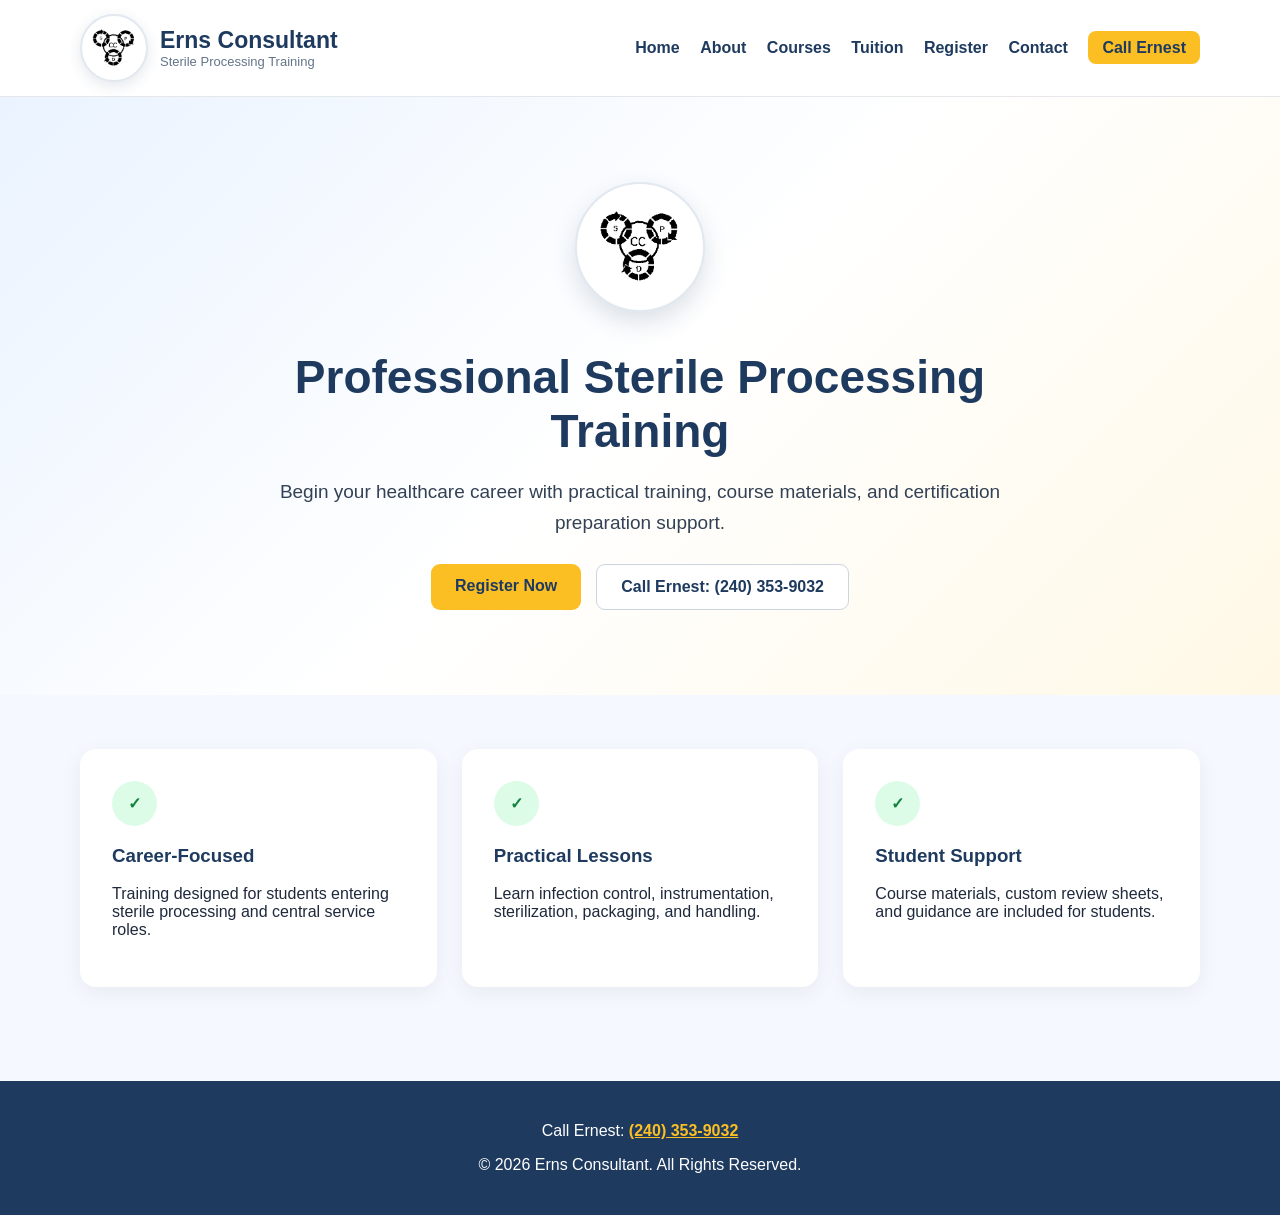
<file: index.html>
<!DOCTYPE html>
<html lang="en">
<head>
  <meta charset="UTF-8" />
  <meta name="viewport" content="width=device-width, initial-scale=1.0" />
  <title>Erns Consultant</title>
  <link rel="stylesheet" href="styles.css" />
</head>
<body>

<header class="site-header">
  <div class="container header-inner">
    <a class="brand" href="index.html">
      <span class="logo-badge">
        <img src="logo.png" alt="Erns Consultant Logo" class="logo">
      </span>
      <span>
        <span class="brand-title">Erns Consultant</span>
        <span class="brand-subtitle">Sterile Processing Training</span>
      </span>
    </a>

    <nav class="navbar">
      <a href="index.html">Home</a>
      <a href="about.html">About</a>
      <a href="courses.html">Courses</a>
      <a href="tuition.html">Tuition</a>
      <a href="register.html">Register</a>
      <a href="contact.html">Contact</a>
      <a href="tel:+12403539032" class="call-btn">Call Ernest</a>
    </nav>
  </div>
</header>

<main>
  <section class="hero">
    <div class="container hero-content">
      <div class="hero-logo-wrap">
        <img src="logo.png" alt="Erns Consultant Logo" class="hero-logo">
      </div>

      <h1>Professional Sterile Processing Training</h1>
      <p>Begin your healthcare career with practical training, course materials, and certification preparation support.</p>

      <div class="hero-actions">
        <a class="btn btn-primary" href="register.html">Register Now</a>
        <a class="btn btn-secondary" href="tel:+12403539032">Call Ernest: (240) 353-9032</a>
      </div>
    </div>
  </section>

  <section class="section">
    <div class="container grid-3">
      <div class="card">
        <div class="icon">✓</div>
        <h3>Career-Focused</h3>
        <p>Training designed for students entering sterile processing and central service roles.</p>
      </div>

      <div class="card">
        <div class="icon">✓</div>
        <h3>Practical Lessons</h3>
        <p>Learn infection control, instrumentation, sterilization, packaging, and handling.</p>
      </div>

      <div class="card">
        <div class="icon">✓</div>
        <h3>Student Support</h3>
        <p>Course materials, custom review sheets, and guidance are included for students.</p>
      </div>
    </div>
  </section>
</main>

<footer class="footer">
  <p>Call Ernest: <a href="tel:+12403539032">(240) 353-9032</a></p>
  <p>&copy; 2026 Erns Consultant. All Rights Reserved.</p>
</footer>

</body>
</html>
</file>
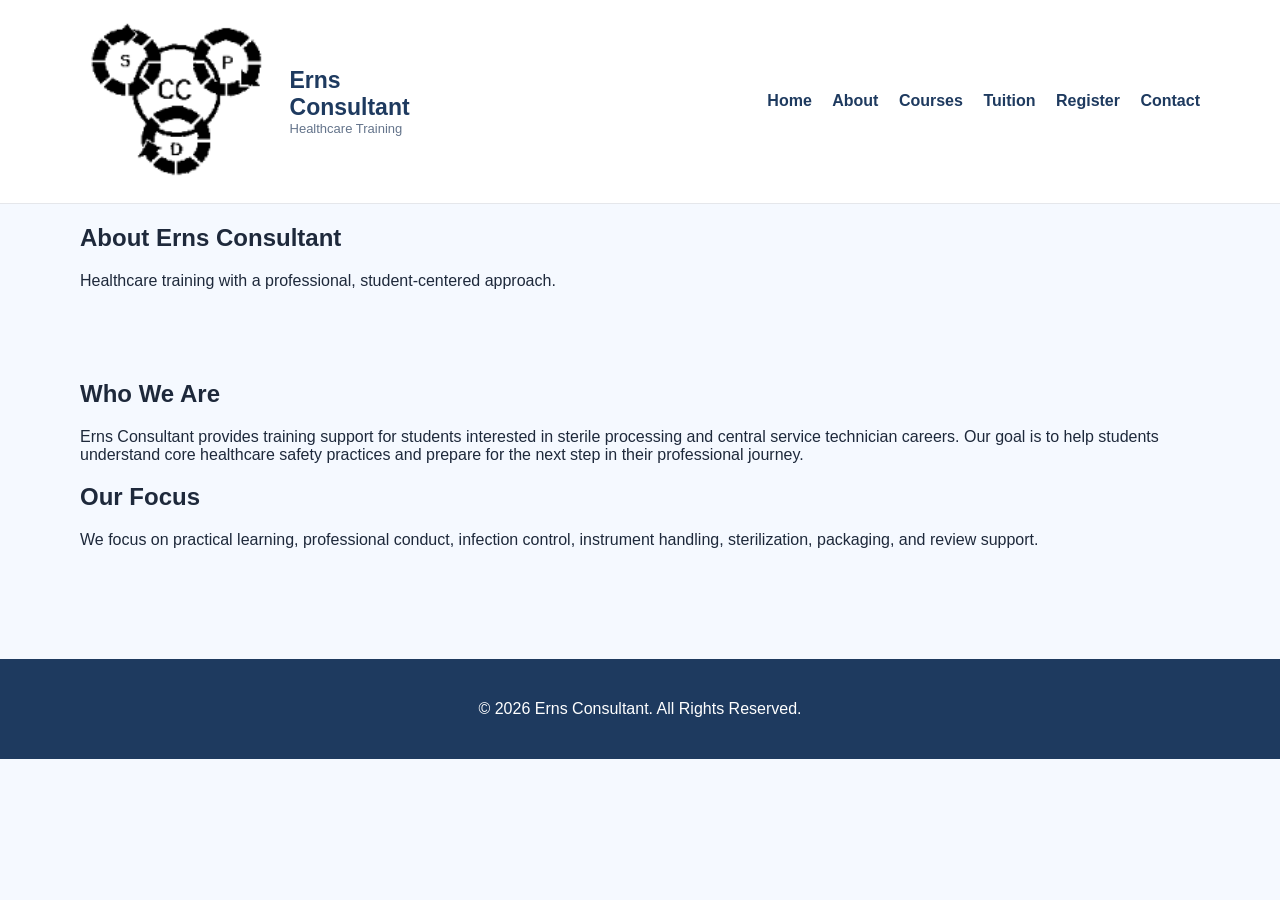
<file: about.html>
<!DOCTYPE html>
<html lang="en">
<head>
  <meta charset="UTF-8" />
  <meta name="viewport" content="width=device-width, initial-scale=1.0" />
  <title>About | Erns Consultant</title>
  <link rel="stylesheet" href="styles.css" />
</head>
<body>
<header class="site-header">
  <div class="container header-inner">
    <a class="brand" href="index.html">
      <img src="logo.png" alt="Erns Consultant Logo" class="logo" />
      <span>
        <span class="brand-title">Erns Consultant</span>
        <span class="brand-subtitle">Healthcare Training</span>
      </span>
    </a>
    <nav class="navbar">
      <a href="index.html">Home</a>
      <a href="about.html">About</a>
      <a href="courses.html">Courses</a>
      <a href="tuition.html">Tuition</a>
      <a href="register.html">Register</a>
      <a href="contact.html">Contact</a>
    </nav>
  </div>
</header>
<main>
  <section class="page-hero"><div class="container"><h1>About Erns Consultant</h1><p>Healthcare training with a professional, student-centered approach.</p></div></section>
  <section class="section"><div class="container content-card"><h2>Who We Are</h2><p>Erns Consultant provides training support for students interested in sterile processing and central service technician careers. Our goal is to help students understand core healthcare safety practices and prepare for the next step in their professional journey.</p><h2>Our Focus</h2><p>We focus on practical learning, professional conduct, infection control, instrument handling, sterilization, packaging, and review support.</p></div></section>
</main>
<footer class="footer">
  <div class="container footer-bottom">
    <p>&copy; 2026 Erns Consultant. All Rights Reserved.</p>
  </div>
</footer>
</body>
</html>
</file>
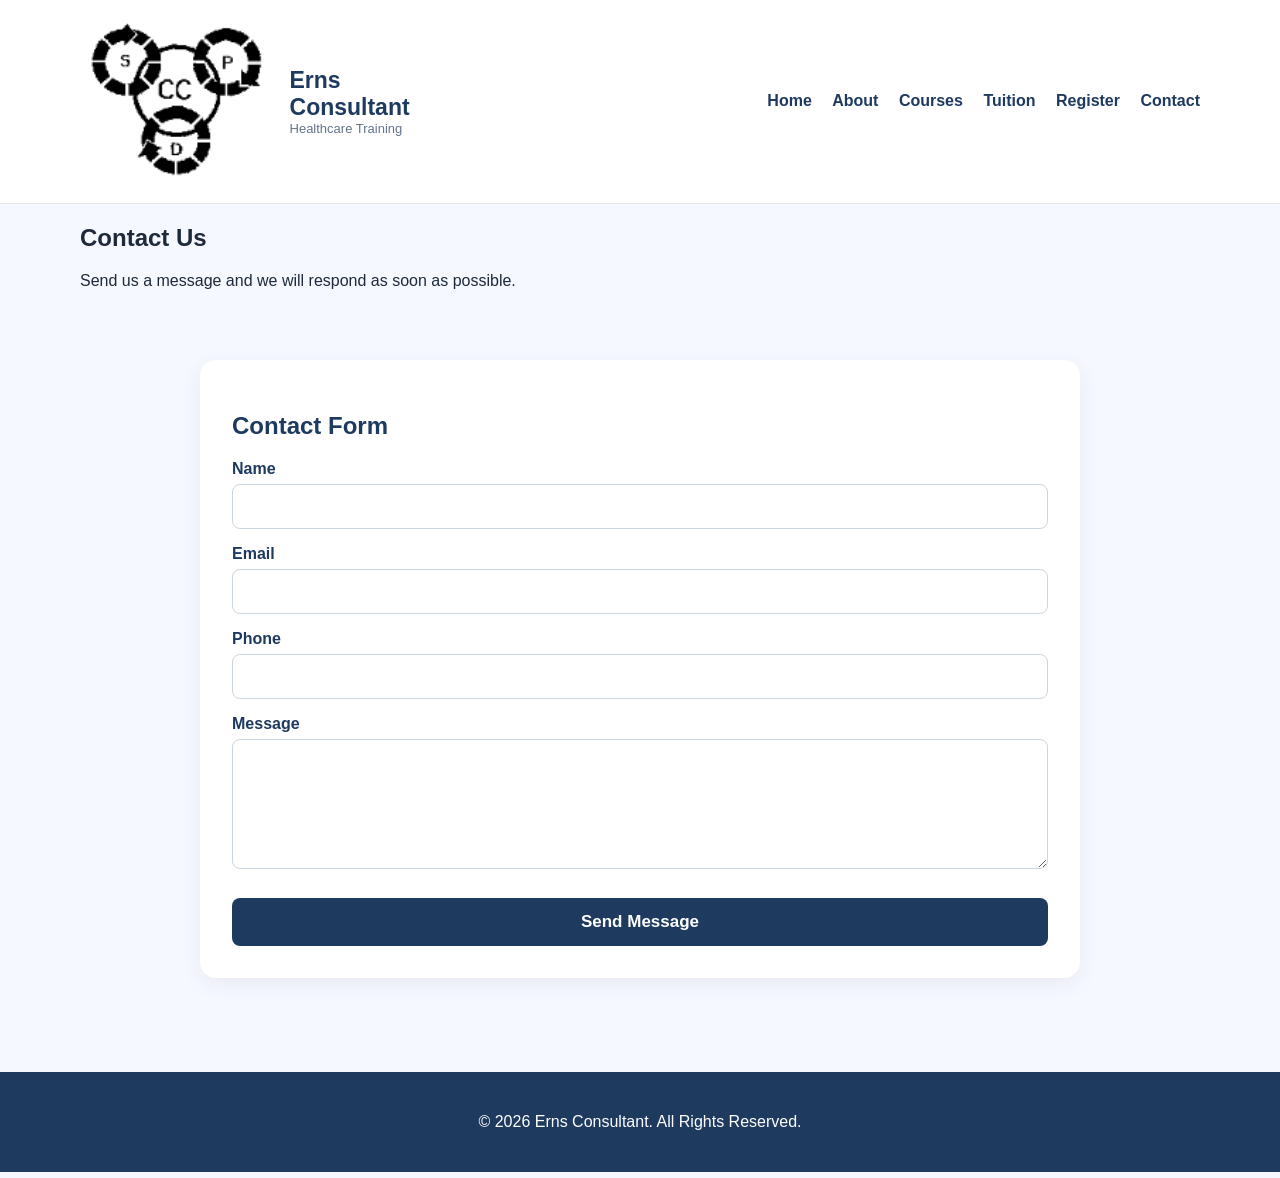
<file: contact.html>
<!DOCTYPE html>
<html lang="en">
<head>
  <meta charset="UTF-8" />
  <meta name="viewport" content="width=device-width, initial-scale=1.0" />
  <title>Contact | Erns Consultant</title>
  <link rel="stylesheet" href="styles.css" />
</head>
<body>
<header class="site-header">
  <div class="container header-inner">
    <a class="brand" href="index.html">
      <img src="logo.png" alt="Erns Consultant Logo" class="logo" />
      <span>
        <span class="brand-title">Erns Consultant</span>
        <span class="brand-subtitle">Healthcare Training</span>
      </span>
    </a>
    <nav class="navbar">
      <a href="index.html">Home</a>
      <a href="about.html">About</a>
      <a href="courses.html">Courses</a>
      <a href="tuition.html">Tuition</a>
      <a href="register.html">Register</a>
      <a href="contact.html">Contact</a>
    </nav>
  </div>
</header>
<main>
  <section class="page-hero"><div class="container"><h1>Contact Us</h1><p>Send us a message and we will respond as soon as possible.</p></div></section>
  <section class="section"><div class="container"><div class="form-card">
    <h2>Contact Form</h2>
    <form action="https://formsubmit.co/arichardkwaku@gmail.com" method="POST">
      <input type="hidden" name="_subject" value="New Contact Message - Erns Consultant">
      <input type="hidden" name="_template" value="table">
      <input type="hidden" name="_captcha" value="true">
      <input type="hidden" name="_next" value="https://rappiah37.github.io/web2026/thankyou.html">
      <input type="hidden" name="_autoresponse" value="Thank you for contacting Erns Consultant. We received your message and will respond soon.">
      <input type="text" name="_honey" style="display:none">
      <label>Name</label><input type="text" name="Name" required>
      <label>Email</label><input type="email" name="email" required>
      <label>Phone</label><input type="tel" name="Phone">
      <label>Message</label><textarea name="Message" rows="6" required></textarea>
      <button type="submit" class="submit-btn">Send Message</button>
    </form>
  </div></div></section>
</main>
<footer class="footer">
  <div class="container footer-bottom">
    <p>&copy; 2026 Erns Consultant. All Rights Reserved.</p>
  </div>
</footer>
</body>
</html>
</file>
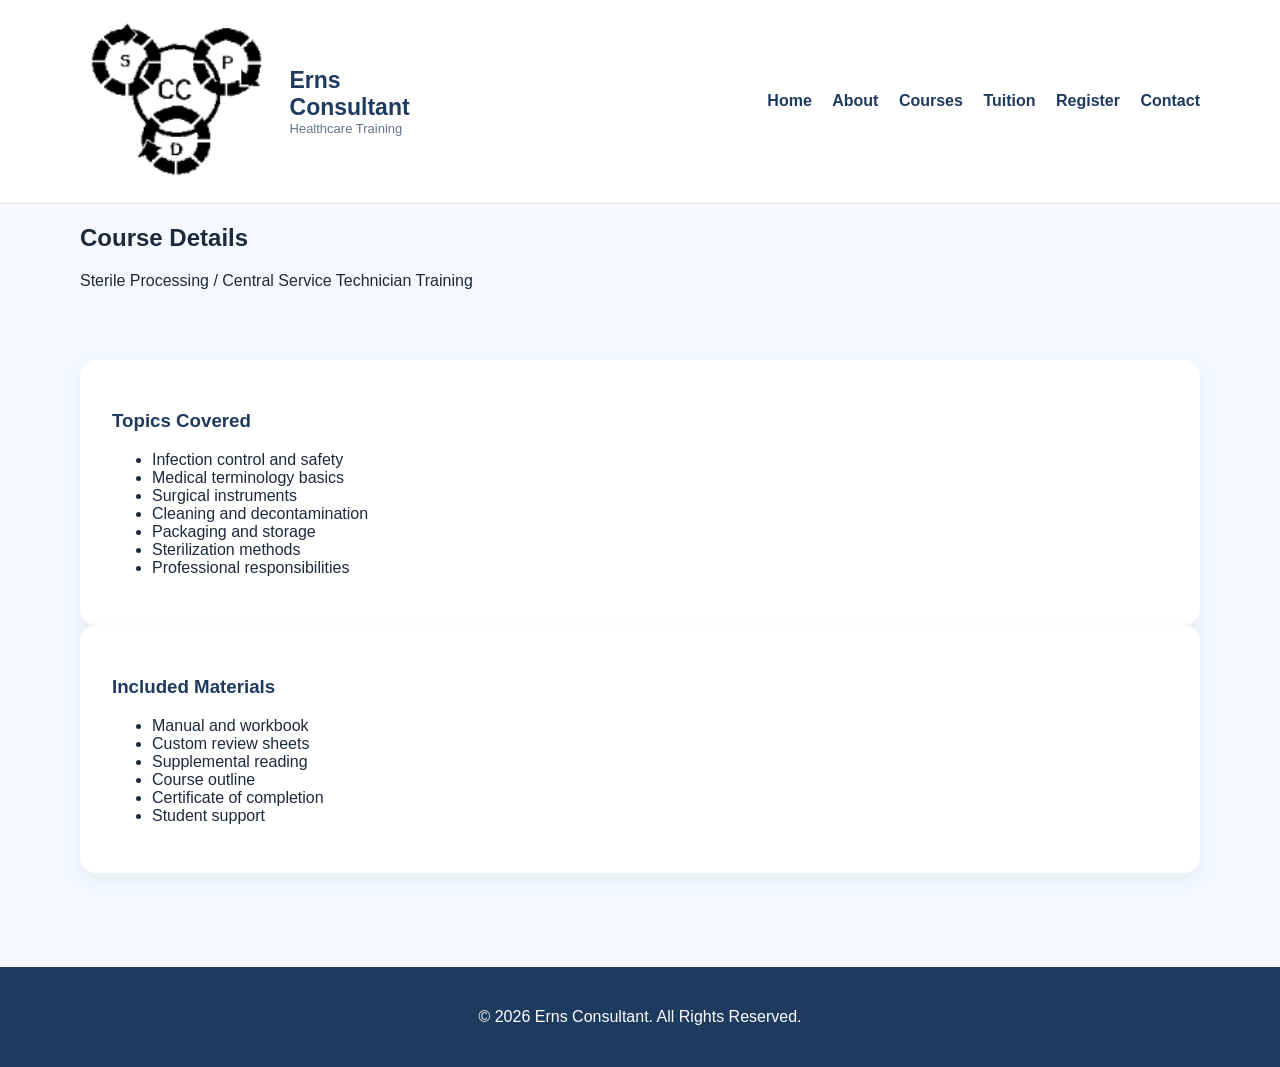
<file: courses.html>
<!DOCTYPE html>
<html lang="en">
<head>
  <meta charset="UTF-8" />
  <meta name="viewport" content="width=device-width, initial-scale=1.0" />
  <title>Courses | Erns Consultant</title>
  <link rel="stylesheet" href="styles.css" />
</head>
<body>
<header class="site-header">
  <div class="container header-inner">
    <a class="brand" href="index.html">
      <img src="logo.png" alt="Erns Consultant Logo" class="logo" />
      <span>
        <span class="brand-title">Erns Consultant</span>
        <span class="brand-subtitle">Healthcare Training</span>
      </span>
    </a>
    <nav class="navbar">
      <a href="index.html">Home</a>
      <a href="about.html">About</a>
      <a href="courses.html">Courses</a>
      <a href="tuition.html">Tuition</a>
      <a href="register.html">Register</a>
      <a href="contact.html">Contact</a>
    </nav>
  </div>
</header>
<main>
  <section class="page-hero"><div class="container"><h1>Course Details</h1><p>Sterile Processing / Central Service Technician Training</p></div></section>
  <section class="section"><div class="container grid-2">
    <div class="card"><h3>Topics Covered</h3><ul><li>Infection control and safety</li><li>Medical terminology basics</li><li>Surgical instruments</li><li>Cleaning and decontamination</li><li>Packaging and storage</li><li>Sterilization methods</li><li>Professional responsibilities</li></ul></div>
    <div class="card"><h3>Included Materials</h3><ul><li>Manual and workbook</li><li>Custom review sheets</li><li>Supplemental reading</li><li>Course outline</li><li>Certificate of completion</li><li>Student support</li></ul></div>
  </div></section>
</main>
<footer class="footer">
  <div class="container footer-bottom">
    <p>&copy; 2026 Erns Consultant. All Rights Reserved.</p>
  </div>
</footer>
</body>
</html>
</file>
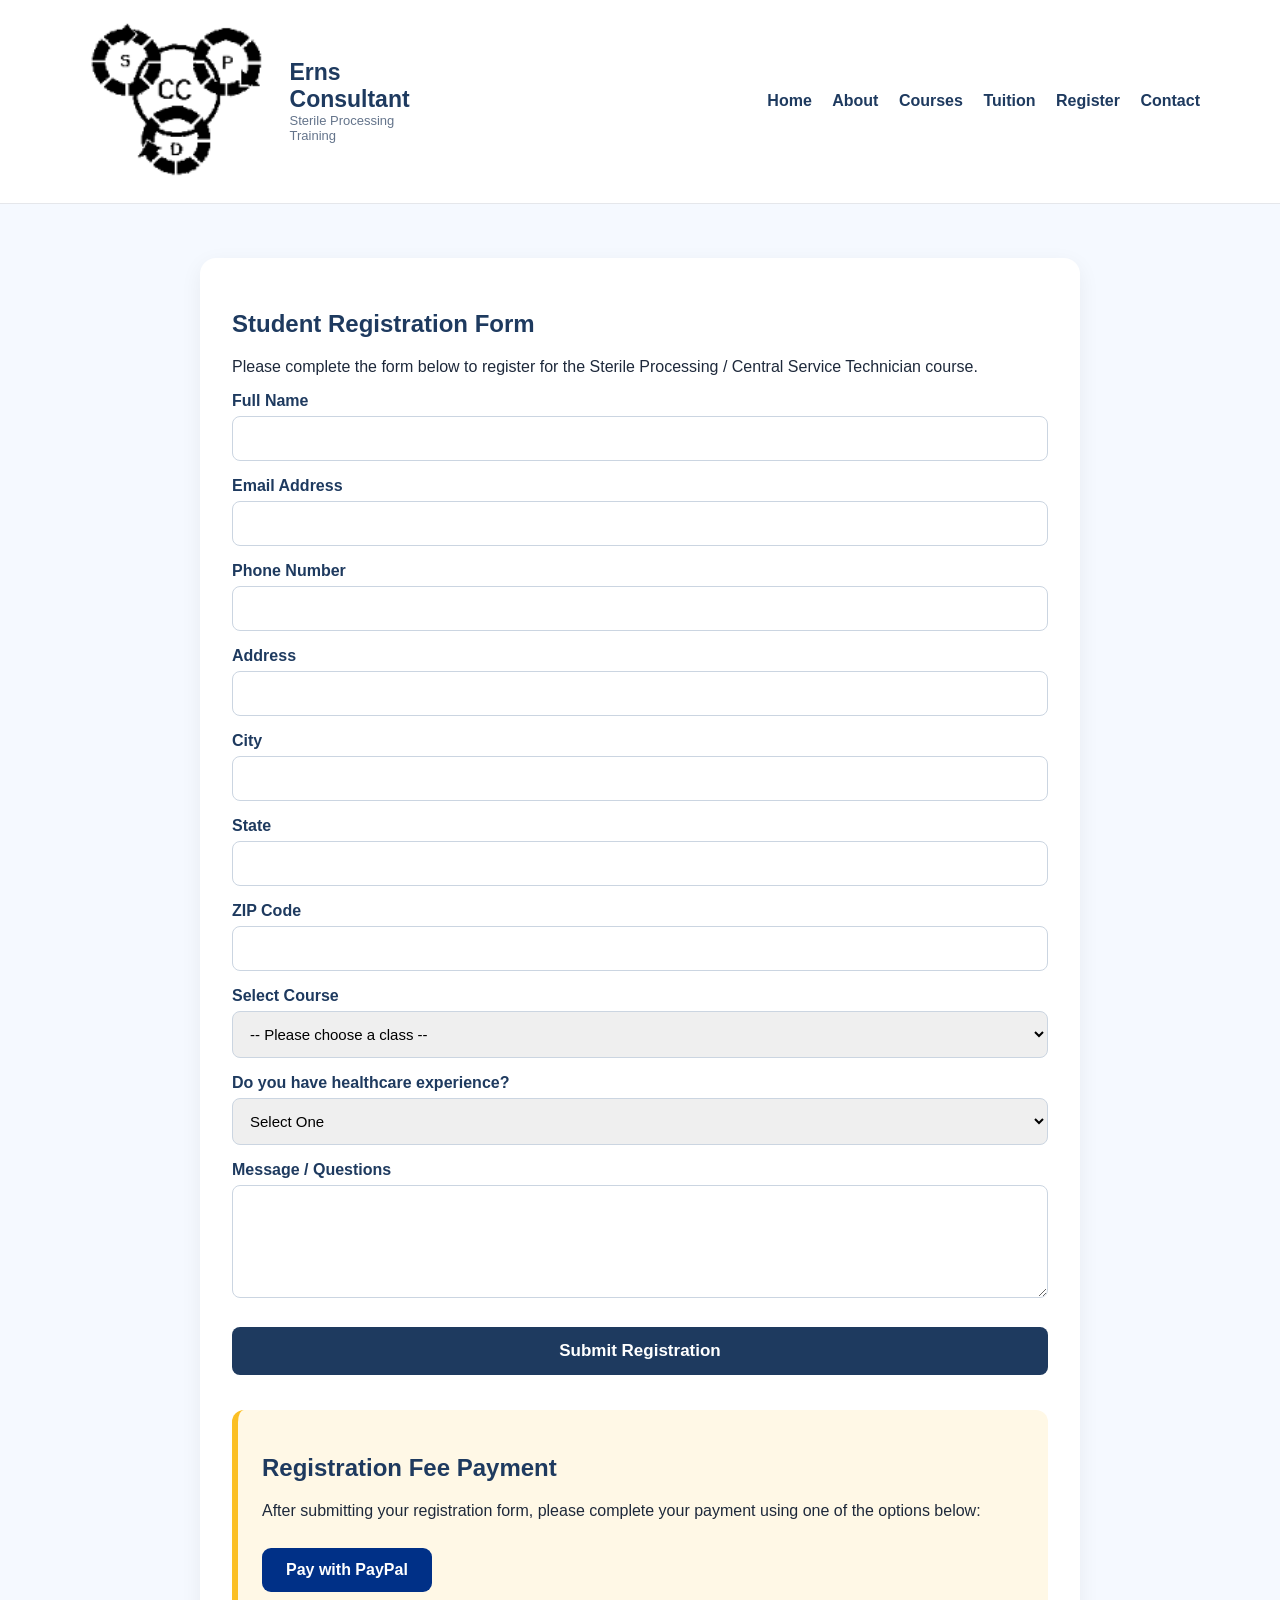
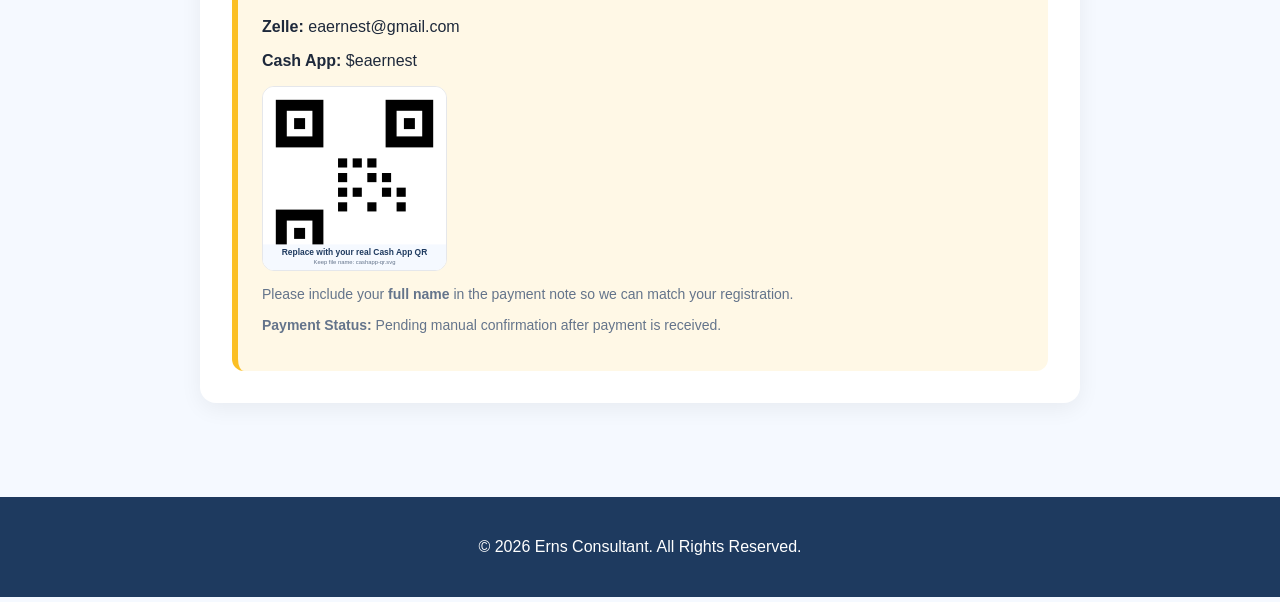
<file: register.html>
<!DOCTYPE html>
<html lang="en">
<head>
  <meta charset="UTF-8" />
  <meta name="viewport" content="width=device-width, initial-scale=1.0" />
  <title>Register - Erns Consultant</title>
  <link rel="stylesheet" href="styles.css" />
</head>

<body>

<header class="site-header">
  <div class="container header-inner">
    <a class="brand" href="index.html">
      <img src="logo.png" alt="Erns Consultant Logo" class="logo">
      <span>
        <span class="brand-title">Erns Consultant</span>
        <span class="brand-subtitle">Sterile Processing Training</span>
      </span>
    </a>

    <nav class="navbar">
      <a href="index.html">Home</a>
      <a href="about.html">About</a>
      <a href="courses.html">Courses</a>
      <a href="tuition.html">Tuition</a>
      <a href="register.html">Register</a>
      <a href="contact.html">Contact</a>
    </nav>
  </div>
</header>

<main>
<section class="section">
<div class="container">
<div class="form-card">

<h1>Student Registration Form</h1>
<p>Please complete the form below to register for the Sterile Processing / Central Service Technician course.</p>

<form action="https://formsubmit.co/arichardkwaku@gmail.com" method="POST">

  <!-- FormSubmit Settings -->
  <input type="hidden" name="_subject" value="New Student Registration - Erns Consultant">
  <input type="hidden" name="_template" value="table">
  <input type="hidden" name="_captcha" value="true">
  <input type="hidden" name="_next" value="https://rappiah37.github.io/webbconsult/thankyou.html">
  <input type="hidden" name="_autoresponse" value="Thank you for registering with Erns Consultant. We have received your registration. Our team will contact you soon.">
  <input type="text" name="_honey" style="display:none">

  <!-- Student Info -->
  <label>Full Name</label>
  <input type="text" name="Full Name" required>

  <label>Email Address</label>
  <input type="email" name="email" required>

  <label>Phone Number</label>
  <input type="tel" name="Phone Number" required>

  <label>Address</label>
  <input type="text" name="Address" required>

  <label>City</label>
  <input type="text" name="City" required>

  <label>State</label>
  <input type="text" name="State" required>

  <label>ZIP Code</label>
  <input type="text" name="ZIP Code" required>

  <!-- NEW COURSE SELECTION -->
  <label>Select Course</label>
  <select name="Selected Course" required>
    <option value="">-- Please choose a class --</option>
    <option value="First Class - January 3rd 2026">First Class : January 2rd 2027</option>
    <option value="Second Class - April 4th 2026">Second Class : April 4th 2026</option>
    <option value="Third Class - July 4th 2026">Third Class : July 4th 2026</option>
    <option value="Fourth Class - October 3rd 2026">Fourth Class : October 3rd 2026</option>
  </select>

  <label>Do you have healthcare experience?</label>
  <select name="Healthcare Experience" required>
    <option value="">Select One</option>
    <option>Yes</option>
    <option>No</option>
  </select>

  <label>Message / Questions</label>
  <textarea name="Message" rows="5"></textarea>

  <button type="submit" class="submit-btn">Submit Registration</button>

</form>

<!-- PAYMENT SECTION -->
<div id="payment" class="payment-box">
  <h2>Registration Fee Payment</h2>

  <p>After submitting your registration form, please complete your payment using one of the options below:</p>

  <div class="payment-options">

    <a class="pay-btn paypal" href="https://www.paypal.com/paypalme/eaernest@gmail.com" target="_blank">
      Pay with PayPal
    </a>

    <p><strong>Zelle:</strong> eaernest@gmail.com</p>

    <p><strong>Cash App:</strong> $eaernest</p>

    <img src="cashapp-qr.svg" alt="Cash App QR Code" class="qr-code">

  </div>

  <p class="payment-note">
    Please include your <strong>full name</strong> in the payment note so we can match your registration.
  </p>

  <p class="payment-note">
    <strong>Payment Status:</strong> Pending manual confirmation after payment is received.
  </p>
</div>

</div>
</div>
</section>
</main>

<footer class="footer">
  <p>&copy; 2026 Erns Consultant. All Rights Reserved.</p>
</footer>

</body>
</html>
</file>
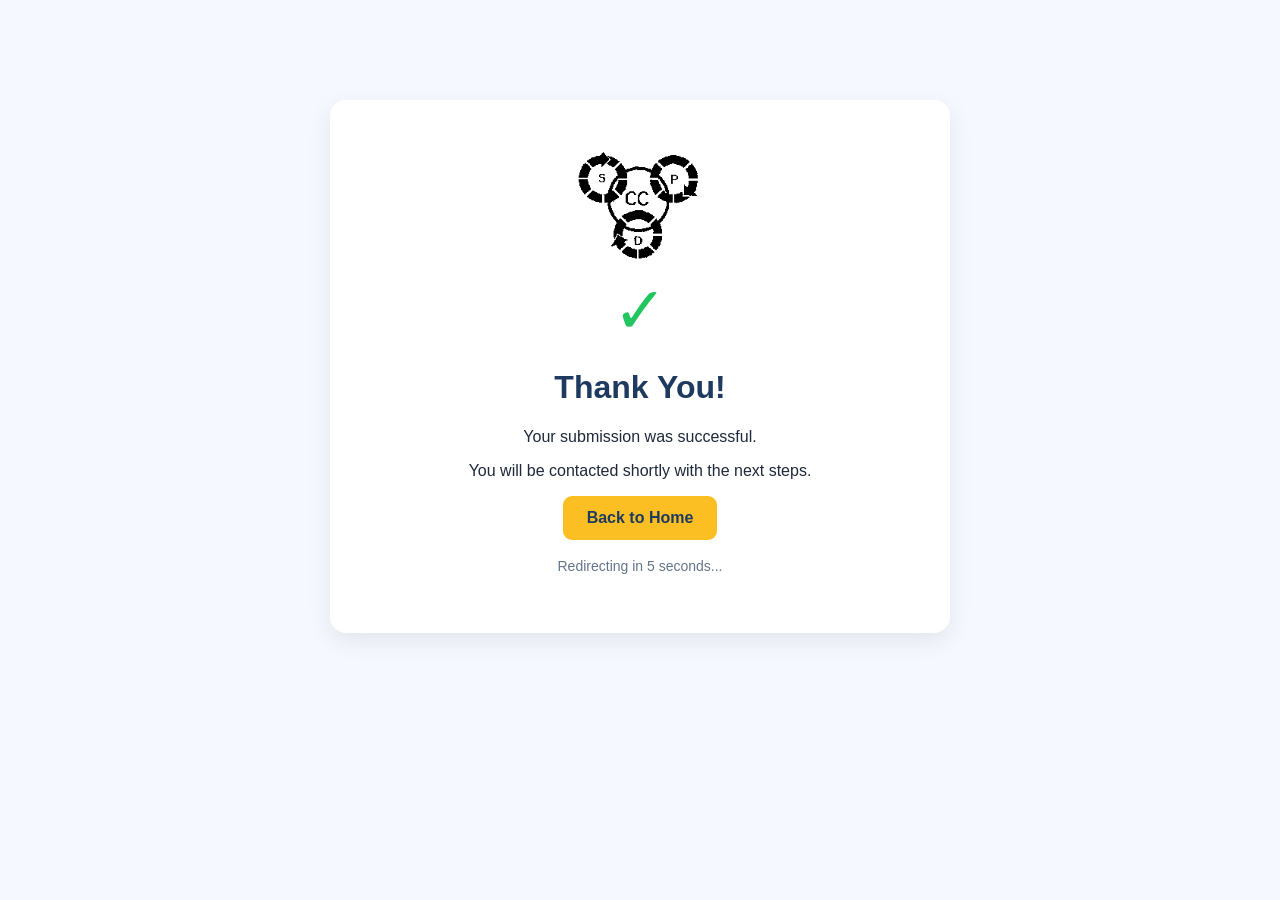
<file: thankyou.html>
<!DOCTYPE html>
<html lang="en">
<head>
  <meta charset="UTF-8" />
  <meta name="viewport" content="width=device-width, initial-scale=1.0" />
  <title>Thank You | Erns Consultant</title>
  <link rel="stylesheet" href="styles.css" />
  <script>setTimeout(function() { window.location.href = "index.html"; }, 5000);</script>
</head>
<body class="thank-body">
  <div class="thank-container">
    <img src="logo.png" alt="Erns Consultant Logo" class="thank-logo" />
    <div class="checkmark">✓</div>
    <h1>Thank You!</h1>
    <p>Your submission was successful.</p>
    <p>You will be contacted shortly with the next steps.</p>
    <a href="index.html" class="btn btn-primary">Back to Home</a>
    <p class="redirect-text">Redirecting in 5 seconds...</p>
  </div>
</body>
</html>
</file>
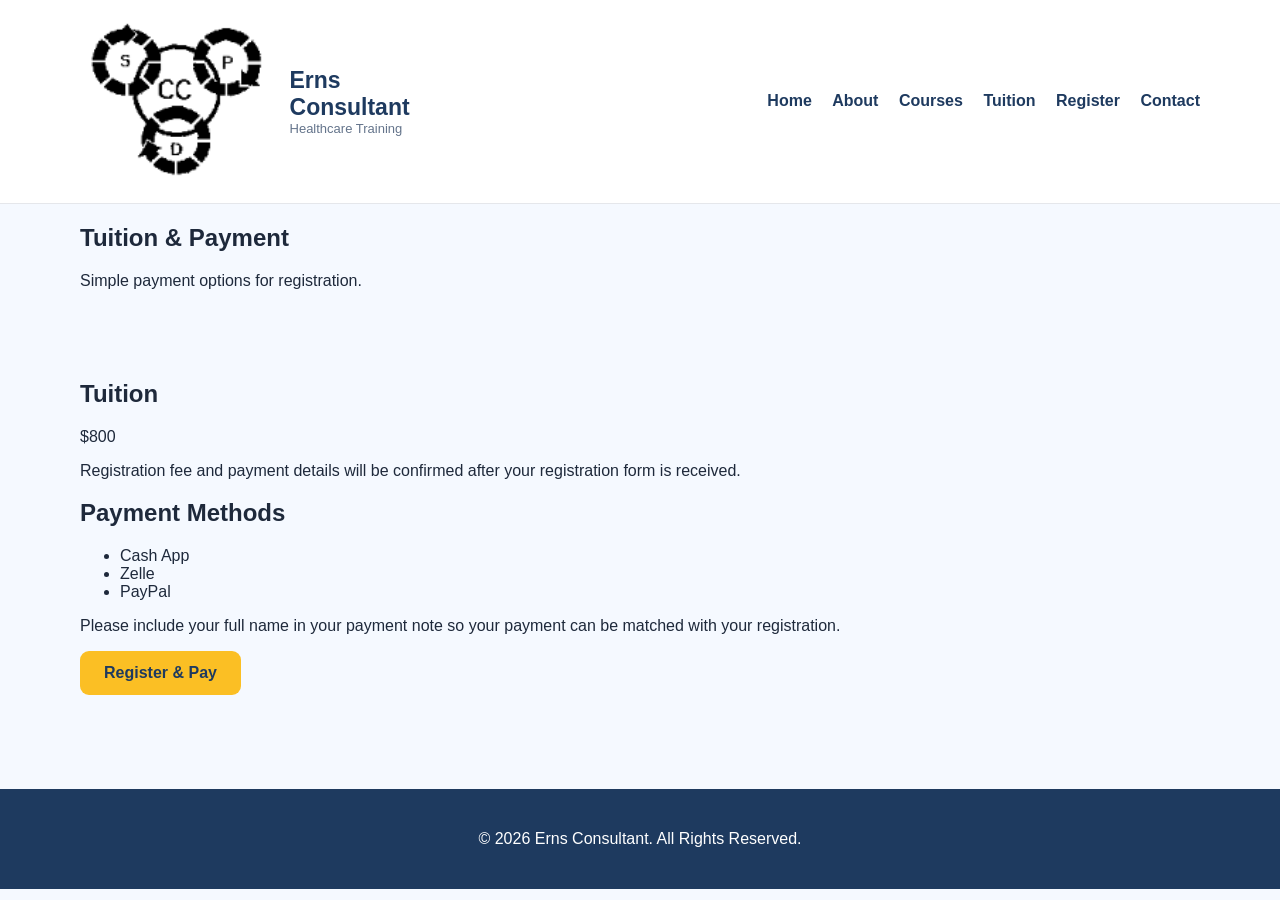
<file: tuition.html>
<!DOCTYPE html>
<html lang="en">
<head>
  <meta charset="UTF-8" />
  <meta name="viewport" content="width=device-width, initial-scale=1.0" />
  <title>Tuition | Erns Consultant</title>
  <link rel="stylesheet" href="styles.css" />
</head>
<body>
<header class="site-header">
  <div class="container header-inner">
    <a class="brand" href="index.html">
      <img src="logo.png" alt="Erns Consultant Logo" class="logo" />
      <span>
        <span class="brand-title">Erns Consultant</span>
        <span class="brand-subtitle">Healthcare Training</span>
      </span>
    </a>
    <nav class="navbar">
      <a href="index.html">Home</a>
      <a href="about.html">About</a>
      <a href="courses.html">Courses</a>
      <a href="tuition.html">Tuition</a>
      <a href="register.html">Register</a>
      <a href="contact.html">Contact</a>
    </nav>
  </div>
</header>
<main>
  <section class="page-hero"><div class="container"><h1>Tuition & Payment</h1><p>Simple payment options for registration.</p></div></section>
  <section class="section"><div class="container content-card"><h2>Tuition</h2><p class="price">$800</p><p>Registration fee and payment details will be confirmed after your registration form is received.</p><h2>Payment Methods</h2><ul><li>Cash App</li><li>Zelle</li><li>PayPal</li></ul><p>Please include your full name in your payment note so your payment can be matched with your registration.</p><a class="btn btn-primary" href="register.html#payment">Register & Pay</a></div></section>
</main>
<footer class="footer">
  <div class="container footer-bottom">
    <p>&copy; 2026 Erns Consultant. All Rights Reserved.</p>
  </div>
</footer>
</body>
</html>
</file>
<file: styles.css>
* {
  box-sizing: border-box;
}

body {
  margin: 0;
  font-family: Arial, sans-serif;
  background: #f5f9ff;
  color: #1e293b;
}

.container {
  width: 90%;
  max-width: 1120px;
  margin: auto;
}

.site-header {
  background: #ffffff;
  border-bottom: 1px solid #e5e7eb;
  padding: 14px 0;
  position: sticky;
  top: 0;
  z-index: 50;
}

.header-inner {
  display: flex;
  justify-content: space-between;
  align-items: center;
  flex-wrap: wrap;
}

.brand {
  display: flex;
  align-items: center;
  text-decoration: none;
  color: #1e3a5f;
  gap: 12px;
}

.logo-badge {
  width: 68px;
  height: 68px;
  background: #ffffff;
  border: 2px solid #e2e8f0;
  border-radius: 50%;
  padding: 8px;
  display: flex;
  align-items: center;
  justify-content: center;
  box-shadow: 0 4px 14px rgba(30, 58, 95, 0.12);
}

.logo {
  width: 100%;
  height: 100%;
  object-fit: contain;
}

.brand-title {
  display: block;
  font-size: 23px;
  font-weight: 800;
}

.brand-subtitle {
  display: block;
  font-size: 13px;
  color: #64748b;
}

.navbar a {
  color: #1e3a5f;
  text-decoration: none;
  margin-left: 16px;
  font-weight: 700;
}

.navbar a:hover {
  color: #d97706;
}

.call-btn {
  padding: 8px 14px;
  background: #fbbf24;
  color: #1e3a5f !important;
  border-radius: 8px;
}

.call-btn:hover {
  background: #f59e0b;
}

.hero {
  background: linear-gradient(135deg, #eaf3ff 0%, #ffffff 50%, #fff8e6 100%);
  padding: 85px 20px;
  text-align: center;
}

.hero-content {
  max-width: 820px;
}

.hero-logo-wrap {
  width: 130px;
  height: 130px;
  margin: 0 auto 22px;
  background: #ffffff;
  border-radius: 50%;
  padding: 18px;
  border: 2px solid #e2e8f0;
  box-shadow: 0 10px 25px rgba(30, 58, 95, 0.15);
}

.hero-logo {
  width: 100%;
  height: 100%;
  object-fit: contain;
}

.hero h1 {
  font-size: 46px;
  color: #1e3a5f;
  margin-bottom: 15px;
}

.hero p {
  font-size: 19px;
  color: #334155;
  line-height: 1.6;
}

.hero-actions {
  margin-top: 26px;
  display: flex;
  justify-content: center;
  gap: 15px;
  flex-wrap: wrap;
}

.btn,
.pay-btn {
  display: inline-block;
  padding: 13px 24px;
  border-radius: 9px;
  text-decoration: none;
  font-weight: 800;
}

.btn-primary {
  background: #fbbf24;
  color: #1e3a5f;
}

.btn-primary:hover {
  background: #f59e0b;
}

.btn-secondary {
  background: #ffffff;
  color: #1e3a5f;
  border: 1px solid #cbd5e1;
}

.section {
  padding: 54px 0;
}

.grid-3 {
  display: grid;
  grid-template-columns: repeat(3, 1fr);
  gap: 25px;
}

.card,
.form-card,
.page-card {
  background: #ffffff;
  padding: 32px;
  border-radius: 16px;
  box-shadow: 0 6px 22px rgba(0,0,0,0.06);
}

.card h3,
.form-card h1,
.form-card h2,
.page-card h1,
.page-card h2,
.page-card h3 {
  color: #1e3a5f;
}

.icon {
  width: 45px;
  height: 45px;
  background: #dcfce7;
  color: #15803d;
  border-radius: 50%;
  display: flex;
  align-items: center;
  justify-content: center;
  font-weight: bold;
}

.form-card,
.page-card {
  max-width: 880px;
  margin: auto;
}

.nice-list li {
  margin-bottom: 10px;
}

.price-card {
  background: #fff8e6;
  border-left: 6px solid #fbbf24;
  padding: 20px;
  border-radius: 12px;
  margin: 22px 0;
}

label {
  display: block;
  margin-top: 16px;
  font-weight: bold;
  color: #1e3a5f;
}

input,
select,
textarea {
  width: 100%;
  padding: 13px;
  margin-top: 6px;
  border: 1px solid #cbd5e1;
  border-radius: 8px;
  font-size: 15px;
}

.submit-btn {
  width: 100%;
  margin-top: 25px;
  padding: 14px;
  border: none;
  border-radius: 8px;
  background: #1e3a5f;
  color: #ffffff;
  font-size: 17px;
  font-weight: bold;
  cursor: pointer;
}

.submit-btn:hover {
  background: #274c77;
}

.payment-box {
  margin-top: 35px;
  padding: 24px;
  background: #fff8e6;
  border-left: 6px solid #fbbf24;
  border-radius: 12px;
}

.payment-options {
  margin-top: 18px;
}

.paypal {
  background: #003087;
  color: #ffffff;
  margin: 10px 0;
}

.qr-code {
  display: block;
  width: 185px;
  max-width: 100%;
  margin: 15px 0;
  border-radius: 12px;
  border: 1px solid #e5e7eb;
  background: #ffffff;
}

.payment-note {
  margin-top: 15px;
  font-size: 14px;
  color: #64748b;
}

.footer {
  text-align: center;
  padding: 25px;
  background: #1e3a5f;
  color: white;
  margin-top: 40px;
}

.footer a {
  color: #fbbf24;
  font-weight: bold;
}

.thank-container {
  max-width: 620px;
  margin: 100px auto;
  background: #ffffff;
  padding: 45px;
  border-radius: 16px;
  box-shadow: 0 8px 25px rgba(0,0,0,0.08);
  text-align: center;
  animation: fadeIn 1s ease-in-out;
}

.checkmark {
  font-size: 65px;
  color: #22c55e;
  animation: pop 0.5s ease forwards;
}

.thank-container h1 {
  color: #1e3a5f;
}

.redirect-text {
  margin-top: 18px;
  font-size: 14px;
  color: #64748b;
}

@keyframes pop {
  0% { transform: scale(0); }
  100% { transform: scale(1); }
}

@keyframes fadeIn {
  from { opacity: 0; transform: translateY(20px); }
  to { opacity: 1; transform: translateY(0); }
}

@media (max-width: 768px) {
  .grid-3 {
    grid-template-columns: 1fr;
  }

  .navbar {
    margin-top: 15px;
  }

  .navbar a {
    display: inline-block;
    margin: 6px 10px;
  }

  .hero h1 {
    font-size: 34px;
  }

  .hero-logo-wrap {
    width: 105px;
    height: 105px;
  }
}
</file>
